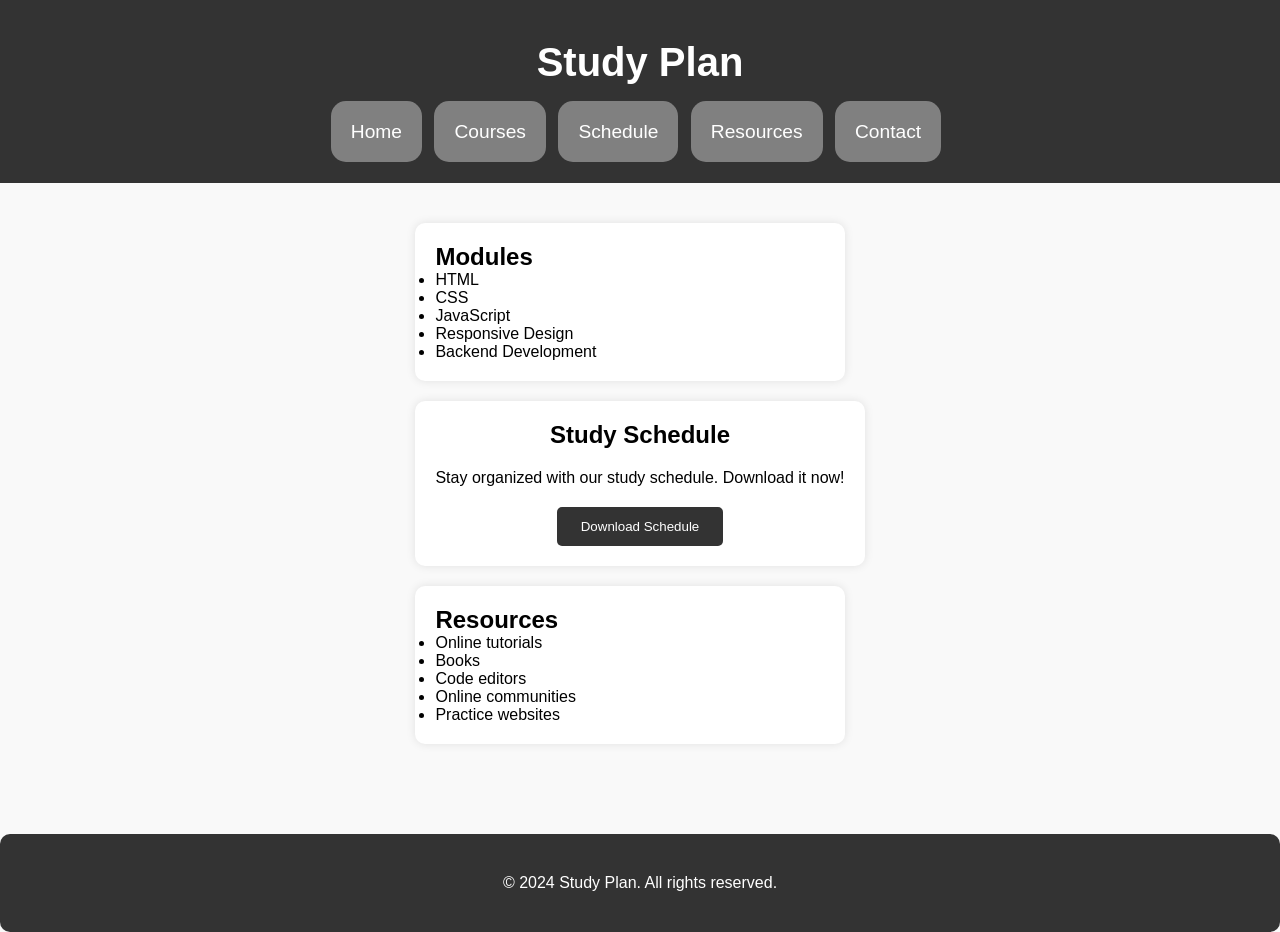
<file: Chapter-4-Page Layout/bonus/index.html>
<!DOCTYPE html>
<html lang="en">
<head>
<meta charset="UTF-8">
<meta name="viewport" content="width=device-width, initial-scale=1.0">
<link rel="stylesheet" href="style.css">
<title>Study Plan - Web Development Module</title>
</head>
<body>
    <header>
        <div class="container">
            <h1>Study Plan</h1><br><br>
            <nav>
                <ul>
                    <li><a href="#">Home</a></li>
                    <li><a href="#">Courses</a></li>
                    <li><a href="#">Schedule</a></li>
                    <li><a href="#">Resources</a></li>
                    <li><a href="#">Contact</a></li>
                </ul>
            </nav>
        </div>
    </header>

    <main>
        <div class="container">
            <section class="left-column">
                <h2>Modules</h2>
                <ul>
                    <li>HTML</li>
                    <li>CSS</li>
                    <li>JavaScript</li>
                    <li>Responsive Design</li>
                    <li>Backend Development</li>
                </ul>
            </section>
            
            <section class="middle-column">
                <h2>Study Schedule</h2>
                <p>Stay organized with our study schedule. Download it now!</p>
                <button>Download Schedule</button>
            </section>

            <section class="right-column">
                <h2>Resources</h2>
                <ul>
                    <li>Online tutorials</li>
                    <li>Books</li>
                    <li>Code editors</li>
                    <li>Online communities</li>
                    <li>Practice websites</li>
                </ul>
            </section>
        </div>
    </main>

    <footer>
        <div class="container">
            <p>&copy; 2024 Study Plan. All rights reserved.</p>
        </div>
    </footer>
</body>
</html>
</file>
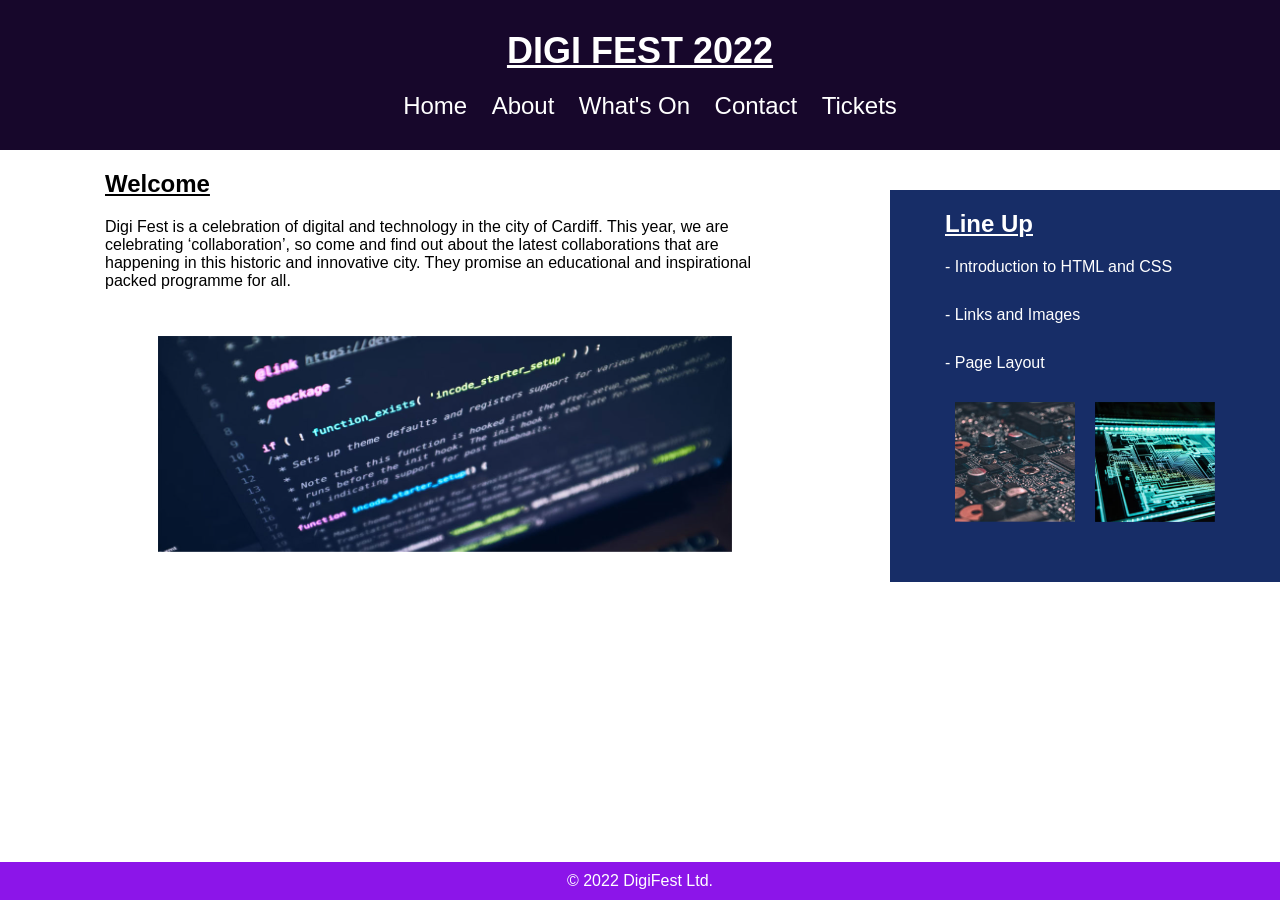
<file: Chapter-4-Page Layout/Exercises/index.html>
<!DOCTYPE html>
<html lang="en">
<head>
    <meta charset="UTF-8">
    <meta name="viewport" content="width=device-width, initial-scale=1.0">
    <title>Digi Fest</title>
    <link rel="stylesheet" href="style.css">
</head>
<body>
    <header>
        <div class="container">
            <h1>DIGI FEST 2022</h1>
        </div>
        <nav>
            <div class="container">
                <ul>
                    <li><a href="#">Home</a></li>
                    <li><a href="#">About</a></li>
                    <li><a href="#">What's On</a></li>
                    <li><a href="#">Contact</a></li>
                    <li><a href="#">Tickets</a></li>
                </ul>
            </div>
        </nav>
    </header>
    
    <main>
        <section id="welcome">
            <div class="container">
                <h2>Welcome</h2>
                <p>Digi Fest is a celebration of digital and technology in the city of Cardiff. This year, we are celebrating ‘collaboration’, so come and find out about the latest collaborations that are happening in this historic and innovative city. They promise an educational and inspirational packed programme for all.</p>
            </div>
            <img src="23.jpg.png" alt="Description of your image">
        </section>
        <aside id="line-up">
            <div class="container">
                <h2>Line Up</h2>
                <ul>
                    <li>- Introduction to HTML and CSS</li>
                    <li>- Links and Images</li>
                    <li>- Page Layout</li>
                </ul>
                <div class="images">
                    <img src="20.jpg.png" alt="Image 1">
                    <img src="21.jpg.png" alt="Image 2">
                </div>
            </div>
        </aside>
    </main>
    <footer>
        <div class="container">
            <p>&copy; 2022 DigiFest Ltd.</p>
        </div>
    </footer>
</body>
</html>
</file>
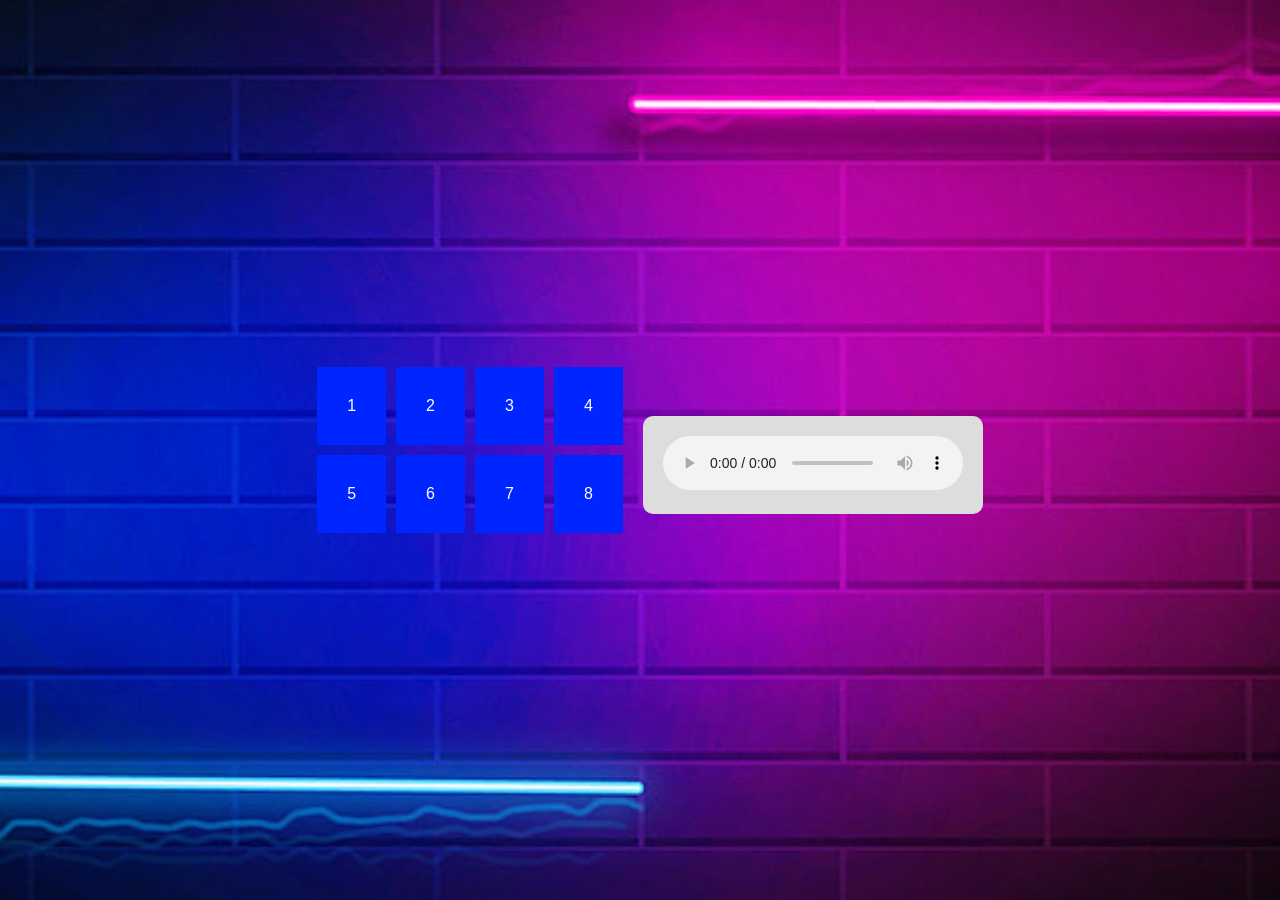
<file: Chapter-5-Embedded Content/bonus/index.html>
<!DOCTYPE html>
<html lang="en">
<head>
    <meta charset="UTF-8">
    <meta name="viewport" content="width=device-width, initial-scale=1.0">
    <title>Alan Partridge Soundboard</title>
    
</head>
<link rel="stylesheet" href="style.css">
<body>

    <div id="soundboard">
        <button class="sample-button" onclick="playSample('1.mp3')">1</button>
        <button class="sample-button" onclick="playSample('2.mp3')">2</button>
        <button class="sample-button" onclick="playSample('3.mp3')">3</button>
        <button class="sample-button" onclick="playSample('4.mp3')">4</button>
        <button class="sample-button" onclick="playSample('5.mp3')">5</button>
        <button class="sample-button" onclick="playSample('6.mp3')">6</button>
        <button class="sample-button" onclick="playSample('7.mp3')">7</button>
        <button class="sample-button" onclick="playSample('8.mp3')">8</button>
    </div>
    <div id="audio-container">
        <div id="audio-box">
            <audio controls id="audio-player">
                Your browser does not support the audio element.
            </audio>
        </div>
    </div>
<script src="./index.js"></script>
</body>
</html>
</file>
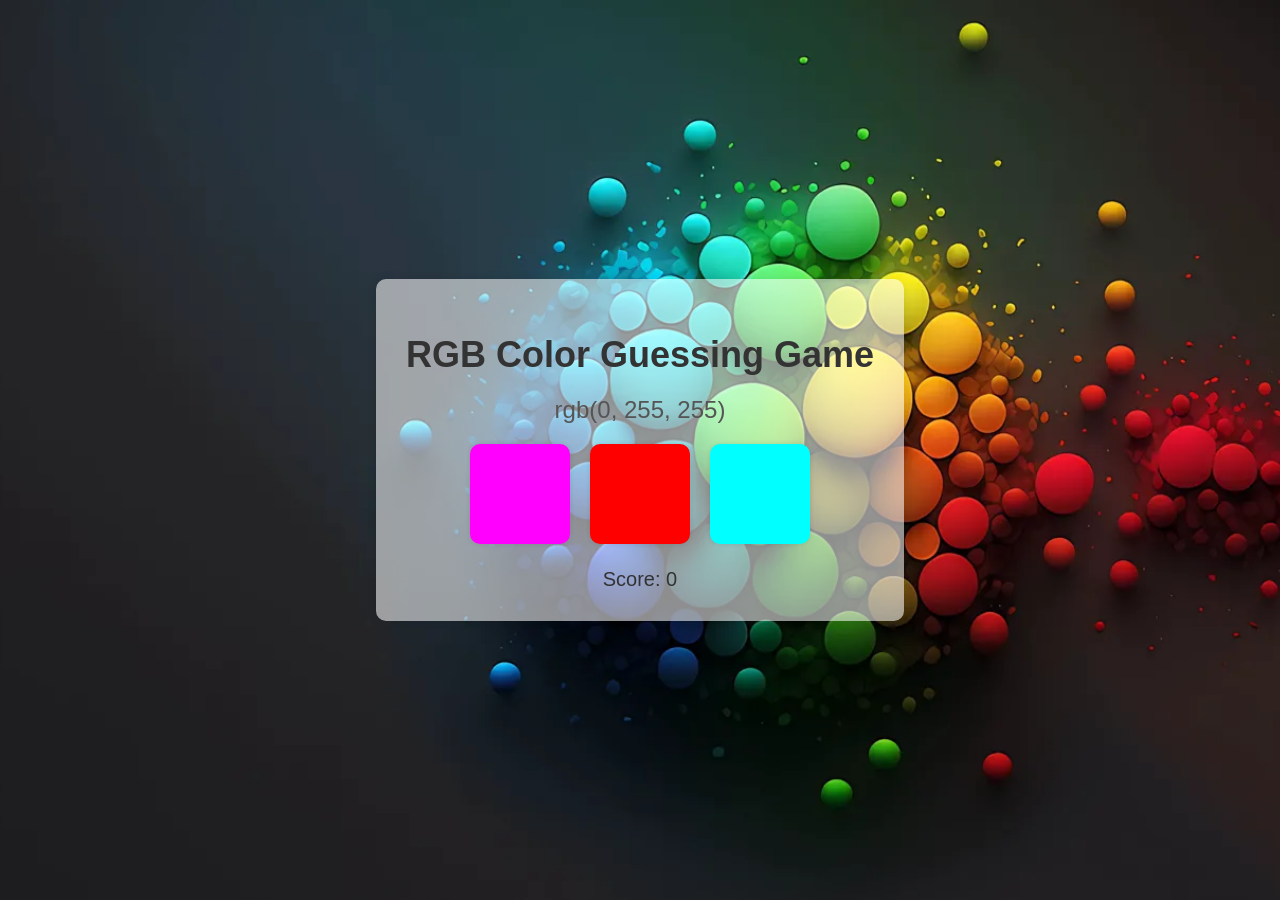
<file: Chapter-6-Javascript/bonus/index.html>
<!DOCTYPE html>
<html lang="en">
<head>
    <meta charset="UTF-8">
    <meta name="viewport" content="width=device-width, initial-scale=1.0">
    <title>RGB Color Guessing Game</title>
   <link rel="stylesheet" href="style.css">
</head>
<body>
    <div class="container">
        <h1>RGB Color Guessing Game</h1>
        <div id="rgb"></div>
        <div id="options"></div>
        <div id="message"></div>
        <div id="score">Score: 0</div>
        <button id="restart">Restart Game</button>
    </div>
<script src="./index.js"></script>
</body>
</html>
</file>
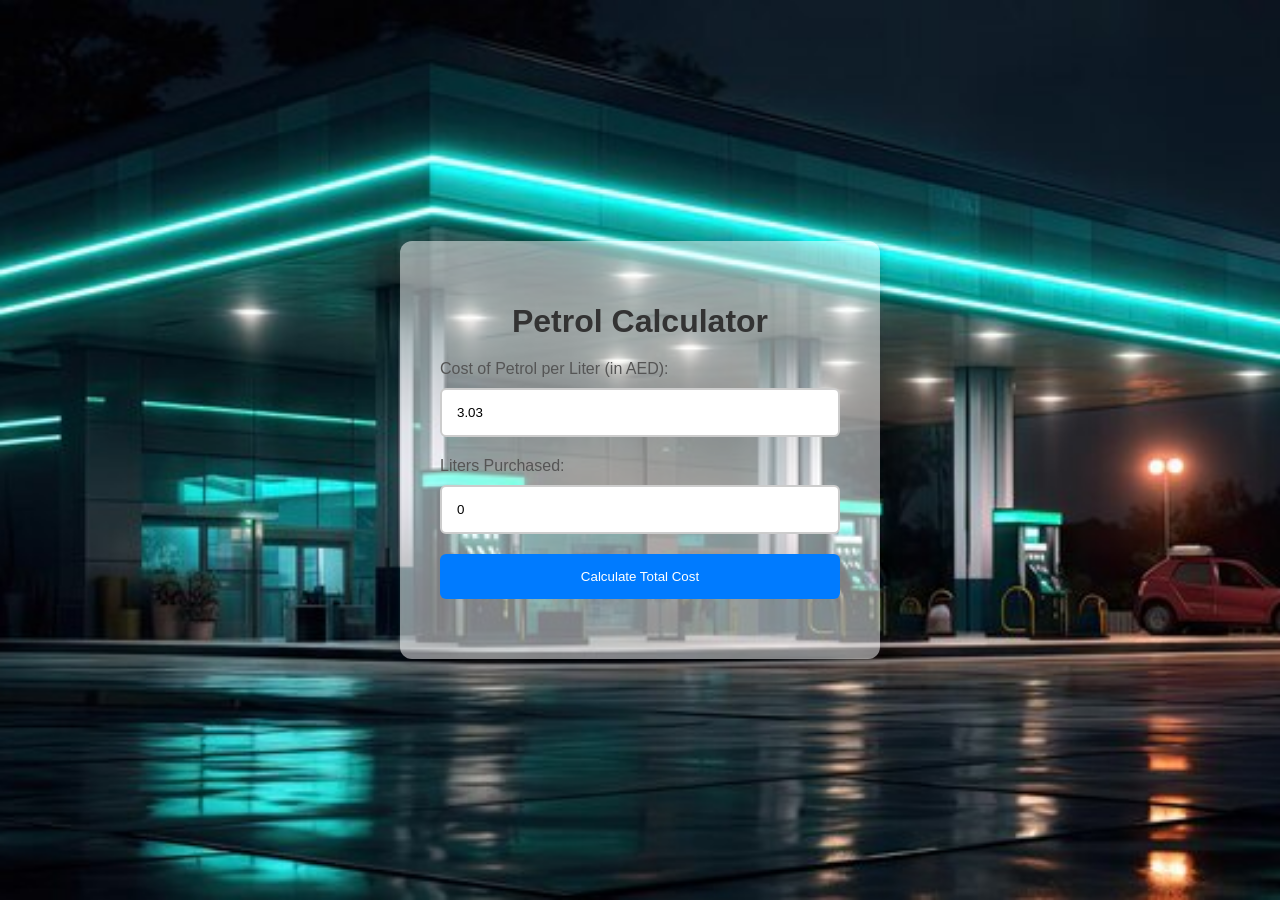
<file: Chapter-6-Javascript/Exercises/index.html>
<!DOCTYPE html>
<html lang="en">
<head>
    <meta charset="UTF-8">
    <meta name="viewport" content="width=device-width, initial-scale=1.0">
    <title>Petrol Calculator</title>
    <link rel="stylesheet" href="style.css">
</head>
<body>
    <div class="calculator-container">
        <h1>Petrol Calculator</h1>
        <div class="input-container">
            <label for="petrol-cost">Cost of Petrol per Liter (in AED):</label>
            <input type="number" id="petrol-cost" step="0.01" value="3.03">
        </div>
        <div class="input-container">
            <label for="liters-purchased">Liters Purchased:</label>
            <input type="number" id="liters-purchased" step="0.01" value="0">
        </div>
        <button id="calculate-btn">Calculate Total Cost</button>
        <div id="result" class="result-container"></div>
    </div>
    <script src="./index.js"></script>
    <script>
        document.getElementById('calculate-btn').addEventListener('click', function() {
            // Get the values
            var petrolCostPerLiter = parseFloat(document.getElementById('petrol-cost').value);
            var litersPurchased = parseFloat(document.getElementById('liters-purchased').value);
            
            // Calculate total cost in AED
            var totalCostAED = petrolCostPerLiter * litersPurchased;

            // Display result
            document.getElementById('result').innerHTML = 'Total Cost: ' + totalCostAED.toFixed(2) + ' AED';
        });
    </script>
</body>
</html>
</file>
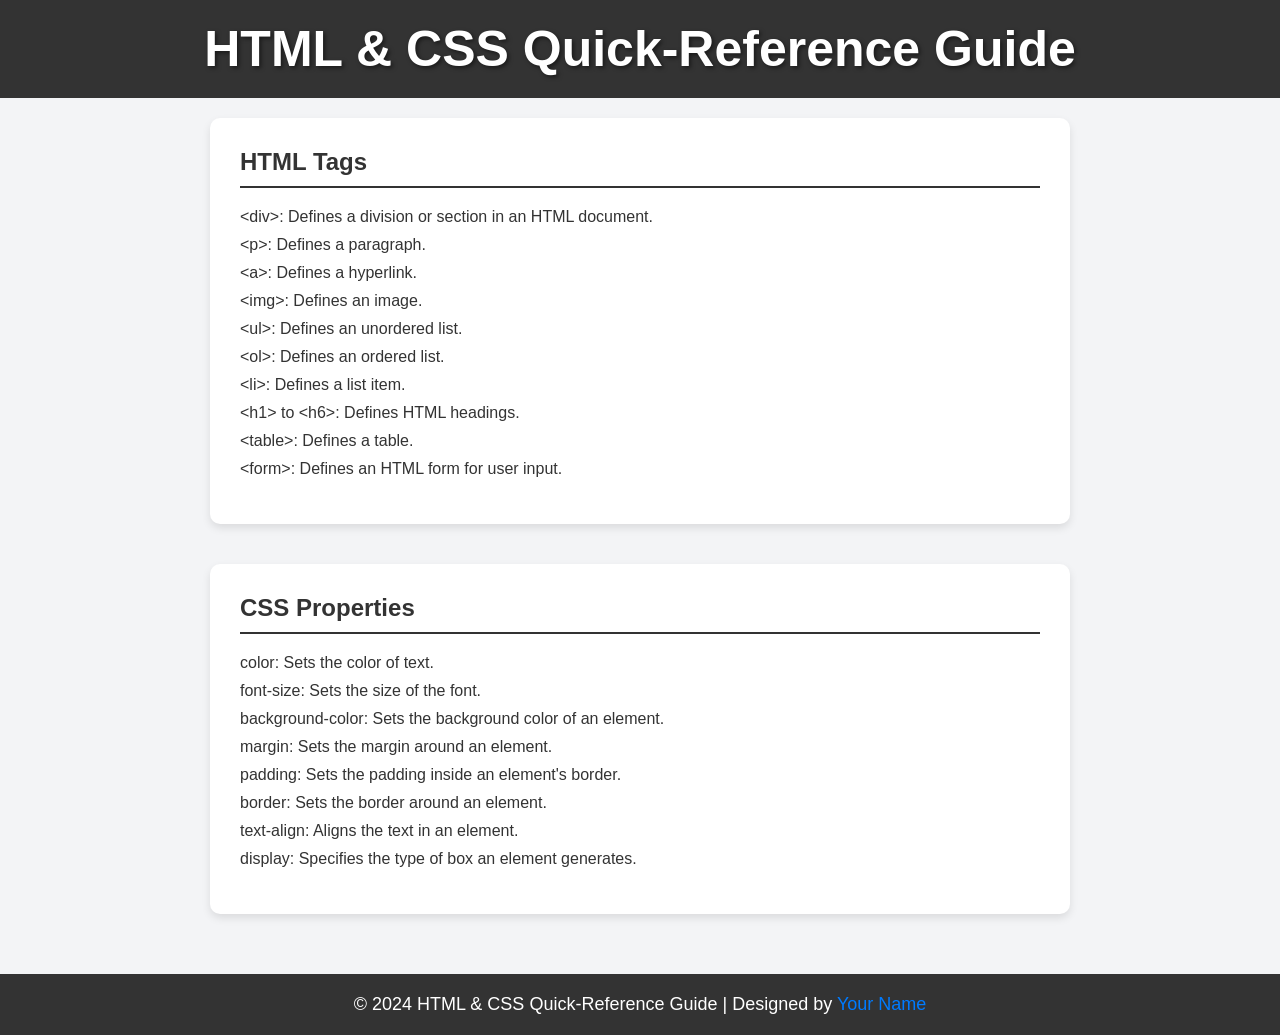
<file: Chapter-1-Introduction to HTML and CSS/Exercises/bonus/index.html>
<!DOCTYPE html>
<html lang="en">
<head>
    <meta charset="UTF-8">
    <meta name="viewport" content="width=device-width, initial-scale=1.0">
    <title>HTML & CSS Quick-Reference Guide</title>
    <style>
       
    </style>
</head> 
<link rel="stylesheet" href="style.css">
<body>

<header>
    <h1>HTML & CSS Quick-Reference Guide</h1>
</header>

<main>

<section>
    <h2>HTML Tags</h2>
    <ul>
        <li>&lt;div&gt;: Defines a division or section in an HTML document.</li>
        <li>&lt;p&gt;: Defines a paragraph.</li>
        <li>&lt;a&gt;: Defines a hyperlink.</li>
        <li>&lt;img&gt;: Defines an image.</li>
        <li>&lt;ul&gt;: Defines an unordered list.</li>
        <li>&lt;ol&gt;: Defines an ordered list.</li>
        <li>&lt;li&gt;: Defines a list item.</li>
        <li>&lt;h1&gt; to &lt;h6&gt;: Defines HTML headings.</li>
        <li>&lt;table&gt;: Defines a table.</li>
        <li>&lt;form&gt;: Defines an HTML form for user input.</li>
    </ul>
</section>

<section>
    <h2>CSS Properties</h2>
    <ul>
        <li>color: Sets the color of text.</li>
        <li>font-size: Sets the size of the font.</li>
        <li>background-color: Sets the background color of an element.</li>
        <li>margin: Sets the margin around an element.</li>
        <li>padding: Sets the padding inside an element's border.</li>
        <li>border: Sets the border around an element.</li>
        <li>text-align: Aligns the text in an element.</li>
        <li>display: Specifies the type of box an element generates.</li>
    </ul>
</section>

</main>

<footer>
    <p>&copy; 2024 HTML & CSS Quick-Reference Guide | Designed by <a href="https://www.example.com">Your Name</a></p>
</footer>

</body>
</html>
</file>
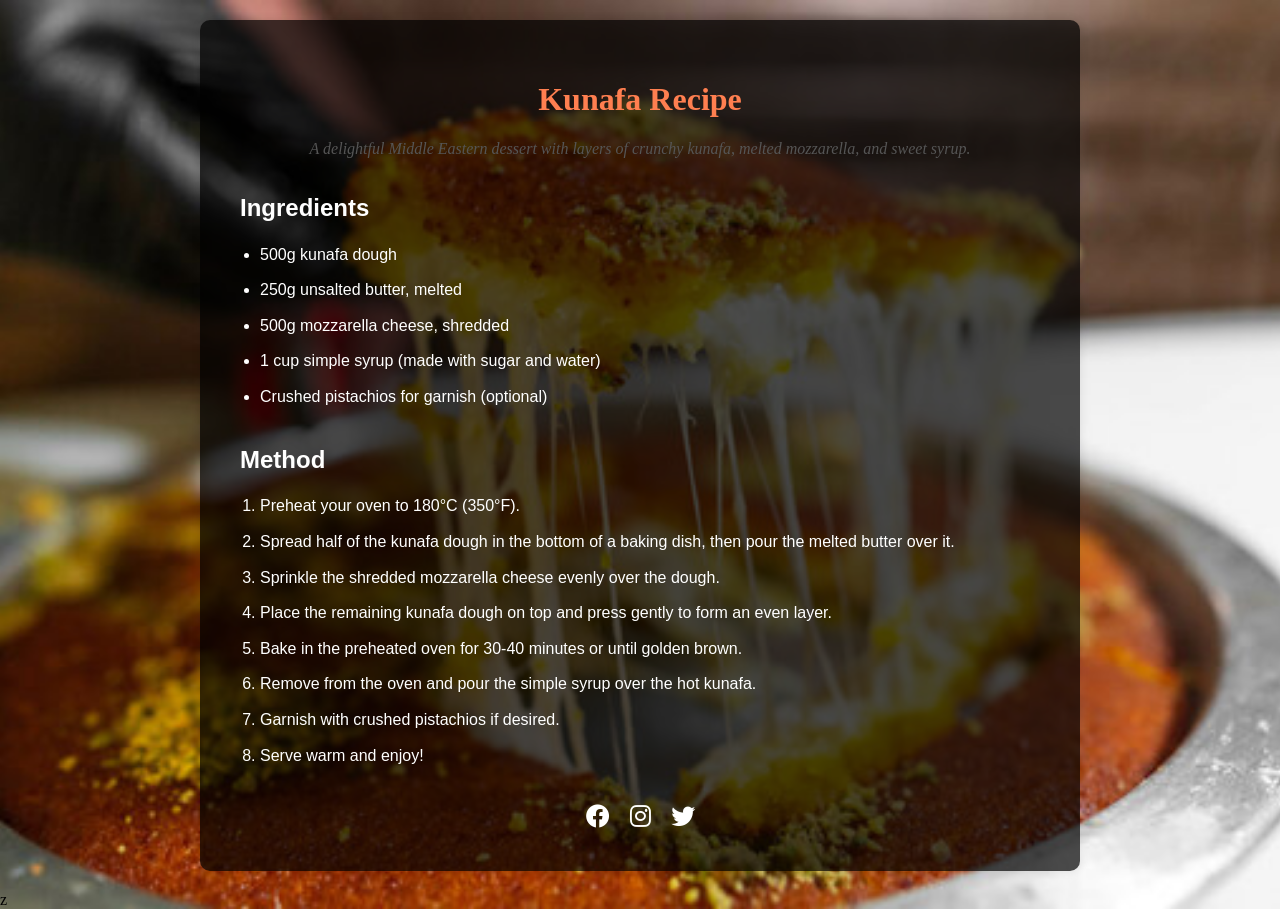
<file: Chapter-1-Introduction to HTML and CSS/Exercises/excersice 1/index.html>
<!DOCTYPE html>
<html lang="en">
<head>
    <meta charset="UTF-8">
    <meta name="viewport" content="width=device-width, initial-scale=1.0">
    <title>Kunafa Recipe</title>
    <link rel="stylesheet" href="./style.css">
    <link rel="stylesheet" href="https://cdnjs.cloudflare.com/ajax/libs/font-awesome/6.0.0/css/all.min.css">
</head>
<body>

<div class="container">
    <header>
        <h1>Kunafa Recipe</h1>
        <p class="description">A delightful Middle Eastern dessert with layers of crunchy kunafa, melted mozzarella, and sweet syrup.</p>
    </header>

    <section class="recipe-details">
        <div class="ingredients">
            <h2>Ingredients</h2>
            <ul>
                <li>500g kunafa dough</li>
                <li>250g unsalted butter, melted</li>
                <li>500g mozzarella cheese, shredded</li>
                <li>1 cup simple syrup (made with sugar and water)</li>
                <li>Crushed pistachios for garnish (optional)</li>
            </ul>
        </div>

        <div class="method">
            <h2>Method</h2>
            <ol>
                <li>Preheat your oven to 180°C (350°F).</li>
                <li>Spread half of the kunafa dough in the bottom of a baking dish, then pour the melted butter over it.</li>
                <li>Sprinkle the shredded mozzarella cheese evenly over the dough.</li>
                <li>Place the remaining kunafa dough on top and press gently to form an even layer.</li>
                <li>Bake in the preheated oven for 30-40 minutes or until golden brown.</li>
                <li>Remove from the oven and pour the simple syrup over the hot kunafa.</li>
                <li>Garnish with crushed pistachios if desired.</li>
                <li>Serve warm and enjoy!</li>
            </ol>
        </div>
    </section>

    <!-- Social media icons section -->
    <div class="social-icons">
        <a href="#" target="_blank" title="Facebook"><i class="fab fa-facebook"></i></a>
        <a href="#" target="_blank" title="Instagram"><i class="fab fa-instagram"></i></a>
        <a href="#" target="_blank" title="Twitter"><i class="fab fa-twitter"></i></a>
        <!-- Add more social media icons as needed -->
    </div>
</div>z

</body>
</html>
</file>
<file: Chapter-4-Page Layout/bonus/style.css>
/* Reset styles */
* {
    margin: 0;
    padding: 0;
    box-sizing: border-box;
}

/* Basic styles */
body {
    font-family: Arial, sans-serif;
    background-color: #f9f9f9;
}

.container {
    max-width: 1200px;
    margin: 0 auto;
    padding: 20px;
}

header {
    background-color: #333;
    color: #fff;
    padding: 20px 0;
    text-align: center;
}

header h1 {
    font-size: 2.5em;
}

nav {
    text-align: center;
}

nav ul {
    list-style: none;
    display: inline-block;
}

nav ul li {
    display: inline;
    margin-right: 0.5em; /* Add margin between items */
}

nav ul li a {
    color: #fff;
    text-decoration: none;
    font-size: 1.2em;
    padding: 20px; /* Increase padding */
    border-radius: 15px; /* Round the corners */
    background-color: #808080; /* Grey background color */
    transition: background-color 0.3s, color 0.3s;
}

nav ul li a:hover {
    background-color: #7e7e7e; /* Darker on hover */
}

main {
    display: flex;
    justify-content: space-between;
    margin-top: 20px;
}

section {
    flex-basis: 30%;
    margin-bottom: 20px;
}

.left-column, .right-column {
    background-color: #fff;
    padding: 20px;
    border-radius: 10px;
    box-shadow: 0 0 10px rgba(0, 0, 0, 0.1);
    margin-right: 20px; /* Add margin between sections */
}

.middle-column {
    display: flex;
    flex-direction: column;
    justify-content: space-between;
    align-items: center;
    background-color: #fff;
    padding: 20px;
    border-radius: 10px;
    box-shadow: 0 0 10px rgba(0, 0, 0, 0.1);
}

.middle-column h2 {
    margin-bottom: 20px;
}

.middle-column p {
    margin-bottom: 20px;
}

.middle-column button {
    padding: 12px 24px;
    background-color: #333;
    color: #fff;
    border: none;
    border-radius: 5px;
    cursor: pointer;
    transition: background-color 0.3s;
}

.middle-column button:hover {
    background-color: #555;
}

footer {
    background-color: #333;
    color: #fff;
    padding: 20px 0;
    text-align: center;
    margin-top: 50px;
    border-radius: 10px;
}
</file>
<file: Chapter-4-Page Layout/Exercises/style.css>
body {
    font-family: Arial, sans-serif;
    margin: 0;
    padding: 0;
    background-color: #fff;
    color: #000;
}

.container {
    width: 80%;       /* Set container width */
    margin: 0 auto;    /* Center container horizontally */
    overflow: hidden;
}

header {
    background-color: #17072b;
    color: #fff;
    padding: 30px 0;
    overflow: hidden;    /* Clear floats */
    text-align: center;  /* Center the content */
}

header .container {
    display: flex;
    justify-content: center;   /* Center horizontally */
    align-items: center;     
}

header h1 {
    font-family: Tahoma, sans-serif;    /* Set font family */
    text-decoration: underline;   /* Add underline */
    font-weight: 700;
    font-size: 36px;
    margin: 0;
    flex: 1;   /* Allow the heading to grow to fill the space */
}

nav {
    margin-top: 20px;
}

nav ul {
    list-style: none;   /* Remove default list styles */
    margin: 0;    /* Reset margin */
    padding: 0;    /* Reset padding */
}

nav ul li {
    display: inline;    
    margin-left: 20px;    /* Add left margin */
}

nav ul li a {
    text-decoration: none;    /* Remove underline from links */
    color: #fff;
    font-size: 24px;
}

main {
    display: flex;   /* Use flexbox for layout */
}

section {
    flex: 1;
    padding: 0 20px;   /* Add padding */
}

aside {
    width: 350px;   /* Set a fixed width */
    padding: 0 20px;
    background-color: #172d67;
    color: #fff;
}

#line-up {
    margin-top: 40px;    /* Add top margin */
    display: flex;       /* Use flexbox for layout */
    flex-direction: column; /* Arrange items vertically */
    align-items: center; /* Center items horizontally */
}

#line-up ul {
    padding-left: 0;    /* Remove default padding */
    margin-left: 0;    /* Remove default margin */
}

#line-up ul li {
    list-style: none;
    margin-left: 0;     /* Remove default list item margin */
    margin-bottom: 30px;   /* Add bottom margin */
}

#line-up .images {
    margin-top: auto;   /* Push images to the bottom */
    display: flex;      /* Use flexbox for layout */
    justify-content: center;
    align-items: flex-end; /* Align items to the bottom */
}

#line-up .images img {
    margin: 0 10px;    /* Add some spacing between the images */
    width: 120px;
    height: 120px;
}

footer {
    background-color: #8c15e9;
    color: #fff;
    padding: 10px 0;
    text-align: center;
    position: fixed;     /* Fixed position at the bottom */
    bottom: 0;    /* Stick to the bottom */
    width: 100%;
}

footer p {
    margin: 0;   /* Reset paragraph margin */
}

#welcome img {
    display: block;
    margin: 30px auto;    /* Center the image horizontally and add space around it */
    max-width: 80%;
}

#welcome h2, #line-up h2 {
    text-decoration: underline;    /* Underline for headings */
}
</file>
<file: Chapter-5-Embedded Content/bonus/style.css>
body {
    font-family: Arial, sans-serif;
    background-image: url('baa.jpg'); /* Change 'background_image.jpg' to the path of your background image */
    background-size: cover;
    background-position: center;
    margin: 0;
    padding: 0;
    display: flex;
    justify-content: center;
    align-items: center;
    height: 100vh;
}

#soundboard {
    display: grid;
    grid-template-columns: repeat(4, 1fr);
    gap: 10px;
    padding: 20px;
    text-align: center;
}

.sample-button {
    background-color: #0026ff;
    color: white;
    border: none;
    padding: 30px; /* Increase padding to make the boxes bigger */
    text-align: center;
    text-decoration: none;
    display: inline-block;
    font-size: 16px;
    cursor: pointer;
    transition: background-color 0.3s;
}

.sample-button:hover {
    background-color: #bf45ab;
}

#audio-container {
    text-align: center;
    margin-top: 30px;
    padding: 20px;
    background-color: #ddd;
    border-radius: 10px;
}

#audio-box {
    display: inline-block;
}
</file>
<file: Chapter-6-Javascript/bonus/style.css>
body {
    font-family: 'Segoe UI', Tahoma, Geneva, Verdana, sans-serif;
    background-image: url('ii.webp'); /* Replace 'background.jpg' with your image file */
    background-size: cover;
    background-position: center;
    margin: 0;
    padding: 0;
    display: flex;
    justify-content: center;
    align-items: center;
    height: 100vh;
}

.container {
    background-color: rgba(255, 255, 255, 0.558); /* Add transparency to container */
    padding: 30px;
    border-radius: 10px;
    box-shadow: 0 0 10px rgba(0, 0, 0, 0.1);
    text-align: center;
}

h1 {
    font-size: 36px;
    margin-bottom: 20px;
    color: #333;
}

#rgb {
    font-size: 24px;
    margin-bottom: 20px;
    color: #555;
}

#options {
    margin-bottom: 20px;
}

.option {
    display: inline-block;
    width: 100px;
    height: 100px;
    margin: 0 10px;
    cursor: pointer;
    border-radius: 10px;
    box-shadow: 0 0 5px rgba(0, 0, 0, 0.1);
    transition: transform 0.2s, box-shadow 0.2s;
}

.option:hover {
    transform: scale(1.1);
    box-shadow: 0 0 10px rgba(0, 0, 0, 0.2);
}

#message {
    font-size: 18px;
    margin-bottom: 20px;
    color: #555;
}

#score {
    font-size: 20px;
    color: #333;
}

#restart {
    padding: 10px 20px;
    cursor: pointer;
    background-color: #4CAF50;
    color: white;
    border: none;
    border-radius: 5px;
    font-size: 16px;
    transition: background-color 0.2s;
}

#restart:hover {
    background-color: #45a049;
}
</file>
<file: Chapter-6-Javascript/Exercises/style.css>
body {
    font-family: Arial, sans-serif;
    background-image: url('patrol station1.jpg'); /* Add your background image path here */
    background-size: cover;
    background-position: center;
    margin: 0;
    padding: 0;
    display: flex;
    justify-content: center;
    align-items: center;
    height: 100vh;
}

.calculator-container {
    background-color: rgba(255, 255, 255, 0.497); /* Adding opacity to the background */
    padding: 40px;
    border-radius: 12px;
    box-shadow: 0 4px 8px rgba(0, 0, 0, 0.2);
    width: 400px; /* Set the width of the container */
    max-width: 90%; /* Set a maximum width */
}

h1 {
    text-align: center;
    color: #333;
    margin-bottom: 20px;
}

.input-container {
    margin-bottom: 20px;
}

.input-container label {
    display: block;
    margin-bottom: 10px;
    color: #555;
}

.input-container input {
    width: 100%;
    padding: 15px;
    border: 2px solid #ccc;
    border-radius: 6px;
    transition: border-color 0.3s;
    box-sizing: border-box;
}

.input-container input:focus {
    border-color: #007bff;
}

button {
    display: block;
    width: 100%;
    padding: 15px;
    background-color: #007bff;
    color: #fff;
    border: none;
    border-radius: 6px;
    cursor: pointer;
    transition: background-color 0.3s;
    box-sizing: border-box;
}

button:hover {
    background-color: #0056b3;
}

.result-container {
    text-align: center;
    font-size: 24px;
    margin-top: 20px;
}

.result-container span {
    font-weight: bold;
    color: #007bff;
}
</file>
<file: Chapter-1-Introduction to HTML and CSS/Exercises/bonus/style.css>
body {
    font-family: 'Segoe UI', Tahoma, Geneva, Verdana, sans-serif;
    margin: 0;
    padding: 0;
    background-color: #f3f4f6;
    color: #333;
}

header {
    background-color: #333;
    color: #fff;
    padding: 20px;
    text-align: center;
    font-family: 'Arial Black', sans-serif;
    text-shadow: 2px 2px 4px rgba(0, 0, 0, 0.5);
    font-size: 1000px;
}

h1 {
    margin: 0;
    font-size: 50px;
}

main {
    padding: 20px;
    display: flex;
    flex-direction: column;
    align-items: center;
}

section {
    margin-bottom: 40px;
    background-color: #fff;
    border-radius: 10px;
    box-shadow: 0 4px 8px rgba(0, 0, 0, 0.1);
    width: 80%;
    max-width: 800px;
    padding: 30px;
}

h2 {
    font-size: 24px;
    margin-top: 0;
    color: #333;
    border-bottom: 2px solid #333;
    padding-bottom: 10px;
}

ul {
    list-style-type: none;
    padding: 0;
}

li {
    margin-bottom: 10px;
}

footer {
    background-color: #333;
    color: #fff;
    text-align: center;
    padding: 20px 0;
    width: 100%;
}

footer p {
    margin: 0;
    font-size: 18px;
}

/* Style links */
a {
    color: #007bff;
    text-decoration: none;
}

a:hover {
    text-decoration: underline;
}

/* Responsive styling */
@media (max-width: 768px) {
    main {
        padding: 10px;
    }
}
</file>
<file: Chapter-1-Introduction to HTML and CSS/Exercises/excersice 1/style.css>
body {
    font-family: 'Georgia', serif;
    margin: 0;
    padding: 0;
    background-image: url('360.jpg'); /* Update the path to your actual image file */
    background-size: cover;
    background-position: center;
    background-repeat: no-repeat;
}

.container {
    background-color: rgba(0, 0, 0, 0.7); /* Adjust the alpha value as needed */
    color: white;
    border-radius: 10px;
    box-shadow: 0 0 10px rgba(0, 0, 0, 0.1);
    max-width: 800px;
    margin: 20px auto;
    padding: 40px;
}

header {
    text-align: center;
}

h1 {
    color: #ff7f50;
}

.description {
    font-style: italic;
    color: #555;
}

.recipe-details {
    display: flex;
    justify-content: space-between;
    flex-direction: column; /* Changed the direction to column */
}

.ingredients,
.method {
    font-family: 'Open Sans', sans-serif;
}

ul,
ol {
    padding-left: 20px;
}

li {
    margin-bottom: 10px;
    line-height: 1.6;
}

/* Social media icons styling */
.social-icons {
    display: flex;
    justify-content: center;
    margin-top: 20px;
}

.social-icons a {
    color: white;
    text-decoration: none;
    margin: 0 10px;
    font-size: 24px;
}
</file>
